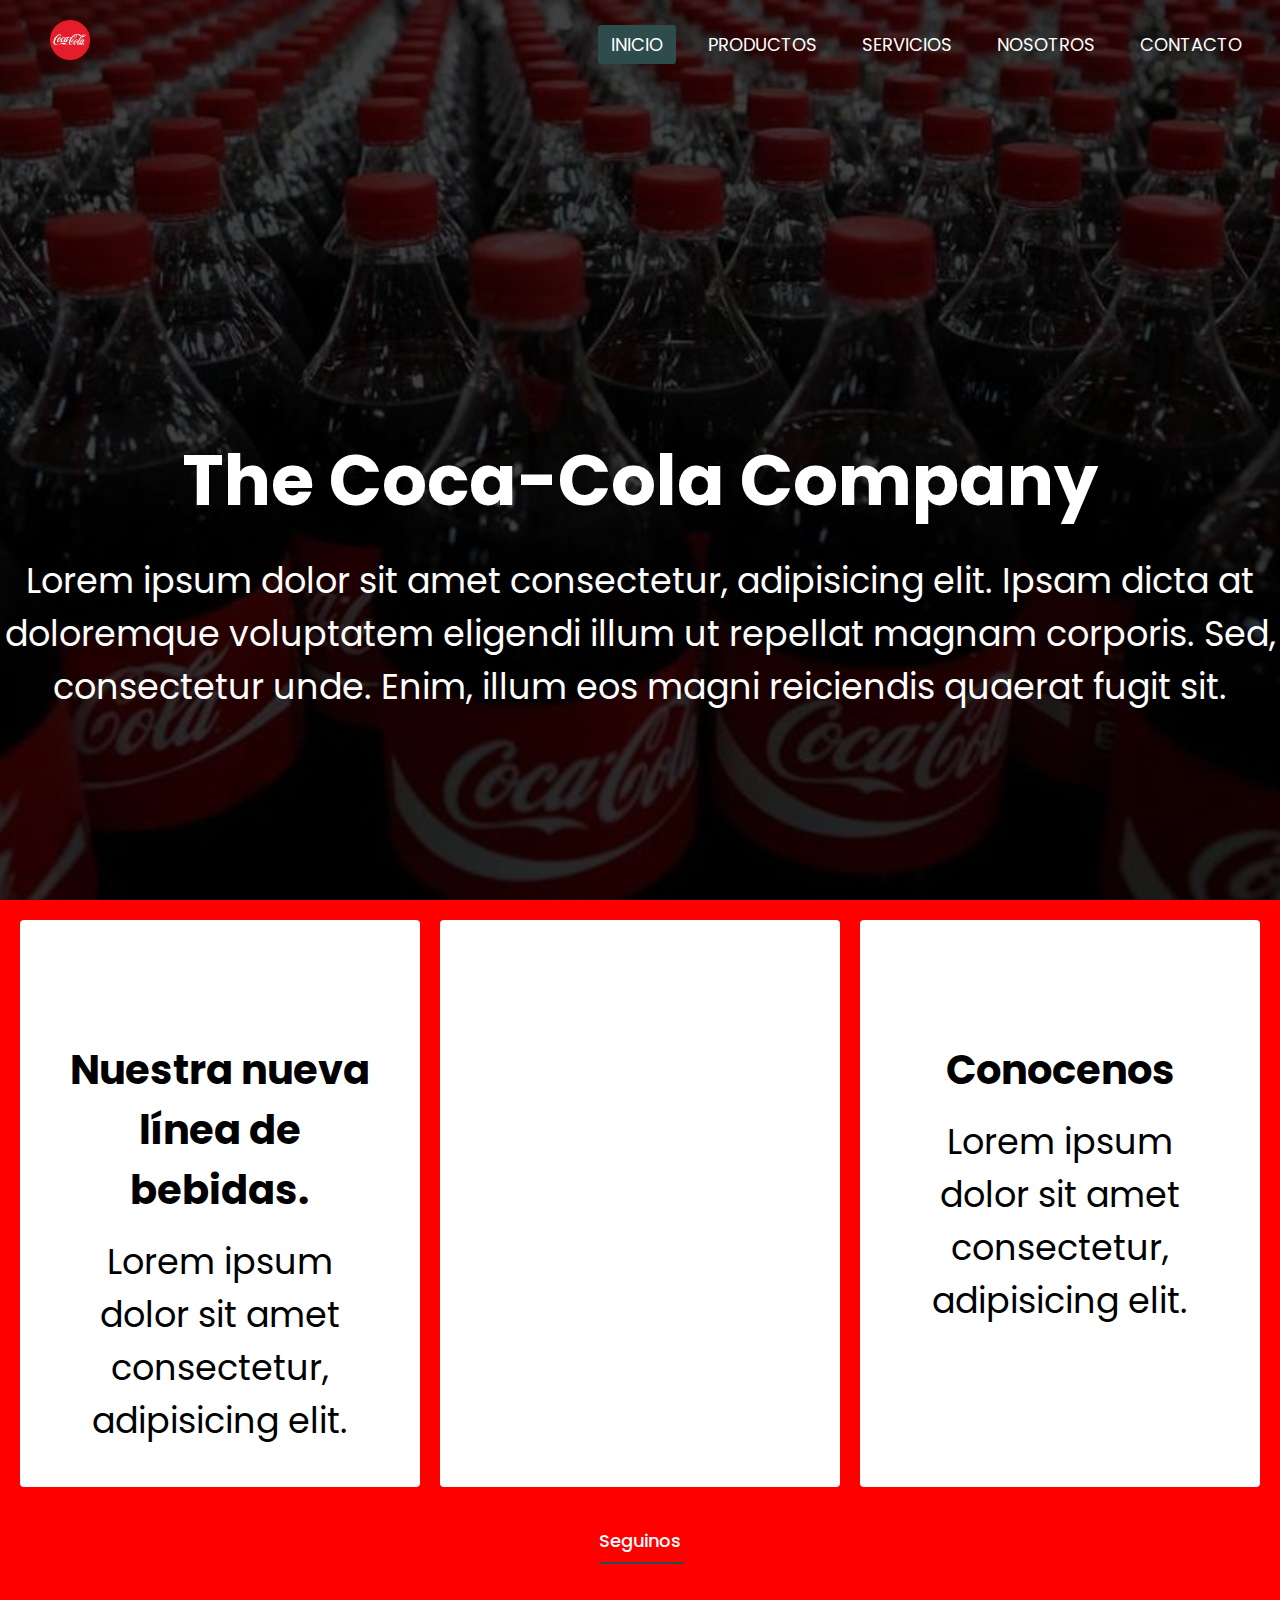
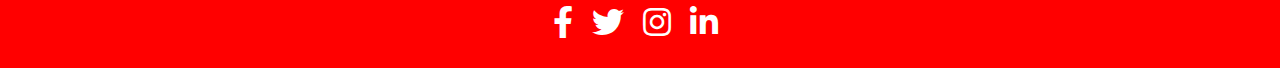
<file: index.html>
<!DOCTYPE html>
<html lang="en">

<head>
    <meta charset="UTF-8">
    <meta http-equiv="X-UA-Compatible" content="IE=edge">
    <meta name="viewport" content="width=device-width, initial-scale=1.0">
    <title>The Coca-Cola Company</title>
    <link rel="icon" type="image/x-icon" href="./assets/icons/favicon.ico">
    <link rel="preconnect" href="https://fonts.googleapis.com">
    <link rel="preconnect" href="https://fonts.gstatic.com" crossorigin>
    <link href="https://fonts.googleapis.com/css2?family=Poppins:wght@300;400;600&display=swap" rel="stylesheet">
    <link href="https://cdnjs.cloudflare.com/ajax/libs/font-awesome/5.13.0/css/all.min.css" rel="stylesheet">
    <link rel="stylesheet" href="style.css">

</head>

<body>
    <header>
        <nav>
            <input type="checkbox" id="check">
            <label for="check" class="checkbtn">
                <i class="fas fa-bars"></i>
            </label>
            <a href="index.html" class="enlace">
                <img src="./assets/img/logo.jpg" alt="" class="logo">
            </a>
            <ul>
                <li><a class="active" href="#">Inicio</a></li>
                <li><a href="./pages/productos.html">Productos</a></li>
                <li><a href="./pages/servicios.html">Servicios</a></li>
                <li><a href="./pages/nosotros.html">Nosotros</a></li>
                <li><a href="./pages/contacto.html">Contacto</a></li>
            </ul>
        </nav>
        <section>
            <div class="content">
                <h2>The Coca-Cola Company</h2>
                <p>Lorem ipsum dolor sit amet consectetur, adipisicing elit. Ipsam dicta at doloremque voluptatem
                    eligendi illum ut repellat magnam corporis. Sed, consectetur unde. Enim, illum eos magni reiciendis
                    quaerat fugit sit.</p>
            </div>
        </section>
    </header>
    <main class="mainIndex">
        <div class="gridContainer">
            <div class="gridItem item1">
                <h2>Nuestra nueva línea de bebidas.</h2>
                <p>Lorem ipsum dolor sit amet consectetur, adipisicing elit. </p>
            </div>
            <div class="gridItem item2">
            </div>
            <div class="gridItem item3">
                <h2>Conocenos</h2>
                <p>Lorem ipsum dolor sit amet consectetur, adipisicing elit. </p>
            </div>
        </div>
    </main>
    <footer>
        <div class="footerContainer">
            <h4>Seguinos</h4>
            <div class="socialLinks">
                <a href="#"><i class="fab fa-facebook-f"></i></a>
                <a href="#"><i class="fab fa-twitter"></i></a>
                <a href="#"><i class="fab fa-instagram"></i></a>
                <a href="#"><i class="fab fa-linkedin-in"></i></a>
            </div>
        </div>
    </footer>
</body>

</html>
</file>
<file: style.css>
*{
    padding: 0;
    margin: 0;
    text-decoration: none;
    list-style: none;
    box-sizing: border-box;
    font-family: 'Poppins';
}

/* HEADER */

.enlace{
    position: absolute;
    padding: 20px 50px;
}
.logo{
    height: 40px;
}
nav ul{
    float: right;
    margin-right: 20px;
}
nav ul li{
    display: inline-block;
    line-height: 80px;
    margin: 0 5px;
}
nav ul li a{
    color: #fff;
    font-size: 18px;
    padding: 7px 13px;
    border-radius: 3px;
    text-transform: uppercase;
}
li a.active, li a:hover{
    background: #2e4c4c;
    transition: .5s;
}
.checkbtn{
    font-size: 30px;
    color: #fff;
    float: right;
    line-height: 80px;
    margin-right: 40px;
    cursor: pointer;
    display: none;
}
#check{
    display: none;
}
header section{
    background: linear-gradient(rgba(0,0,0,0.75),rgba(0,0,0,0.75)),  url(assets/img/headerimg.jpg) no-repeat;
    background-size: cover;
    background-position: center center; 
    height: 100vh;
}
.content {
    width: 100%;
    position: absolute;
    top: 60%;
    transform: translateY(-50%);
    text-align: center;
    color: #fff;
}
.content h2 {
    font-size: 70px;
    margin-top: 80px;
} 
.content p {
    font-size: 35px;
    margin: 20px auto;
}


/* MAIN */

body {
    background-color: #ff0000;
    font-family: sans-serif;
    font-size: 2rem;
  }
  
  .gridItem {
    display: flex;
    align-items: center;
    justify-content: center;
    background-color: #ffffff;
    border-radius: 4px;
    background-size: cover;
    background-position: center;
    background-repeat: no-repeat;
  }
  .gridContainer {
    width: 100%;
	margin: 0 auto;
    display: grid;  
    grid-template-columns: repeat(auto-fit, minmax(200px,1fr));
    grid-auto-rows: minmax(400px, auto);
    place-content: center;
    gap: 20px;
    padding: 20px;
    grid-auto-flow: dense;
  }
  .item1, .item3 {
    display: inline-block;
    width: 100%;
    color: rgb(0, 0, 0);
    padding: 10%;
  }
  .item1 h2 {
    font-size: 40px;
    text-align: center;
    margin-top: 80px;
  }
.item1 p { 
    font-size: 35px;
    text-align: center;
    margin-top: 15px;
}
.item3 h2 {
    font-size: 40px;
    text-align: center;
    margin-top: 80px;
  }
.item3 p { 
    font-size: 35px;
    text-align: center;
    margin-top: 15px;
}

/* ESTILO MAIN PROGRAMAS*/

.cards{
    width: 50%;
	margin: 0 auto;
    display: grid;  
    grid-template-columns: repeat(auto-fit, minmax(200px,1fr));
    padding: 20px;
    grid-gap: 40px;
}
.card{
    background-color: #404652;
    border-radius: 20px;
    box-shadow: 0 0 30px rgba(0,0,0,0.18);
}
.card:hover{
    filter: opacity(0.9);
    transform: scale(1.04);
}
.container{ 
    margin: 10px 10px;
    position: relative;
    clip-path: polygon(0 0,100% 0, 100% 85%, 0 100%);
}
.imgCard{
    width: 100%;
    display: block;
    border-radius: 20px 20px 0 0;
}
.container:after{
    content: '';
    height: 100%;
    width: 100%;
    position: absolute;
    top: 0;
    left: 0;
    border-radius: 20px 20px 0 0;
    opacity: 0.7;

}
.details{
    padding: 20px 10px;
}
.details>h3 {
    color: #fff;
    font-weight: 600;
    font-size: 30px;
    margin: 10px 0 15px 0;
    text-align: center;

}
.details>p{
    color: #fff;
    font-size: 20px;
    text-align: center;
}
/* SECCION NOSOTROS */
.mainNosotros{
    width: 100%;
    height: 100vh;
    display: flex;
    justify-content: center;
    align-items: center;
}
.mainNosotros .contentNosotros img{
    height: auto;
    width: 600px;
    max-width: 100%;
}
.textNosotros{
    width: 550px;
    max-width: 100%;
    padding: 0 10px;
}
.contentNosotros{
    width: 1280px;
    max-width: 95%;
    margin: 0 auto;
    display: flex;
    flex-wrap: wrap;
    align-items: center;
    justify-content: space-around;
}
.textNosotros h3{
    color: #fff;
    font-size: 70px;
}
.textNosotros p{
    color: #fff;
    font-size: 30px;
}

/* SECCION CONTACTO */

.mainContacto{
    margin-top: 100px;
    margin-bottom: 100px;
}
  .border{
    width: 100px;
    height: 10px;
    background: #2e4c4c;
    margin: 40px auto;
  }
  
  .contact-form{
    max-width: 600px;
    margin: auto;
    padding: 0 10px;
    overflow: hidden;
  }
  
  .contact-form-text{
    display: block;
    width: 100%;
    box-sizing: border-box;
    margin: 16px 0;
    border: 0;
    background: #111;
    padding: 20px 40px;
    outline: none;
    color: #ddd;
    transition: 0.5s;
  }
  .contact-form-text:focus{
    box-shadow: 0 0 10px 4px #2e4c4c;;
  }
  textarea.contact-form-text{
    resize: none;
    height: 120px;
  }
  .contact-form-btn{
    float: right;
    border: 0;
    background: #2e4c4c;
    color: #fff;
    padding: 12px 50px;
    border-radius: 20px;
    cursor: pointer;
    transition: 0.5s;
  }
  .contact-form-btn:hover{
    background: #2980b9;
  }
/* FOOTER */

.footerContainer{
    width: 100%;
    display: flex;
    flex-direction: column;
    justify-content: center;
    align-items: center;
    padding: 20px 500px;
 }
 .footerContainer h4{
     font-size: 18px;
     color: #ffffff;
     margin-bottom: 45px;
     font-weight: 500;
     position: relative;
 }
 .footerContainer h4::before{
     content: '';
     position: absolute;
     left:0;
     bottom: -10px;
     background-color: #2e4c4c;
     height: 2px;
     box-sizing: border-box;
     width: 85px;
 }
 .footerContainer .socialLinks a{
     display: inline-block;
     margin:0 10px 10px 0;
     line-height: 30px;
     color: #ffffff;
 }

/* MEDIA QUERIES */

@media (max-width: 1000px){
    .enlace{
        padding-left: 20px;
    }
    nav ul li a{
        font-size: 16px;
    }
    .footerContainer{
        width: 100%;
        display: flex;
        justify-content: center;
        align-items: center;
        padding: 10%;
     }
     .details>h3 {font-size: 20px;
    }
    .details>p {
        font-size: 12px;
    }
    .content {
        width: 100%;
        position: absolute;
        top: 60%;
        margin: 0 auto;
    }
    .content p {
        font-size: 15px;
    }
    .content h2 {
        font-size: 50px;
    }
}

@media (max-width: 800px){
    .checkbtn{
        display: block;
    }
    ul{
        position: fixed;
        width: 100%;
        height: 100vh;
        background: #2c3e50;
        top: 80px;
        left: -100%;
        text-align: center;
        transition: all .5s;
    }
    nav ul li{
        display: block;
        margin: 50px 0;
        line-height: 30px;
    }
    nav ul li a{
        font-size: 20px;
    }
    li a:hover, li a.active{
        background: none;
        color: #a37989;
    }
    #check:checked ~ ul{
        left:0;
    }
    .gridContainer h2 {
        font-size: 20px;
        text-align: center;
        margin-top: 80px;

    }
    .gridContainer p {
        font-size: 14px;
        text-align: center;
        margin-top: 15px;
    }
    .content p {
        font-size: 12px;
    }
    .content h2 {
        font-size: 40px;
    }
    .footerContainer{
        width: 100%;
        display: flex;
        justify-content: center;
        align-items: center;
        padding: 10%;
     }
}
</file>
